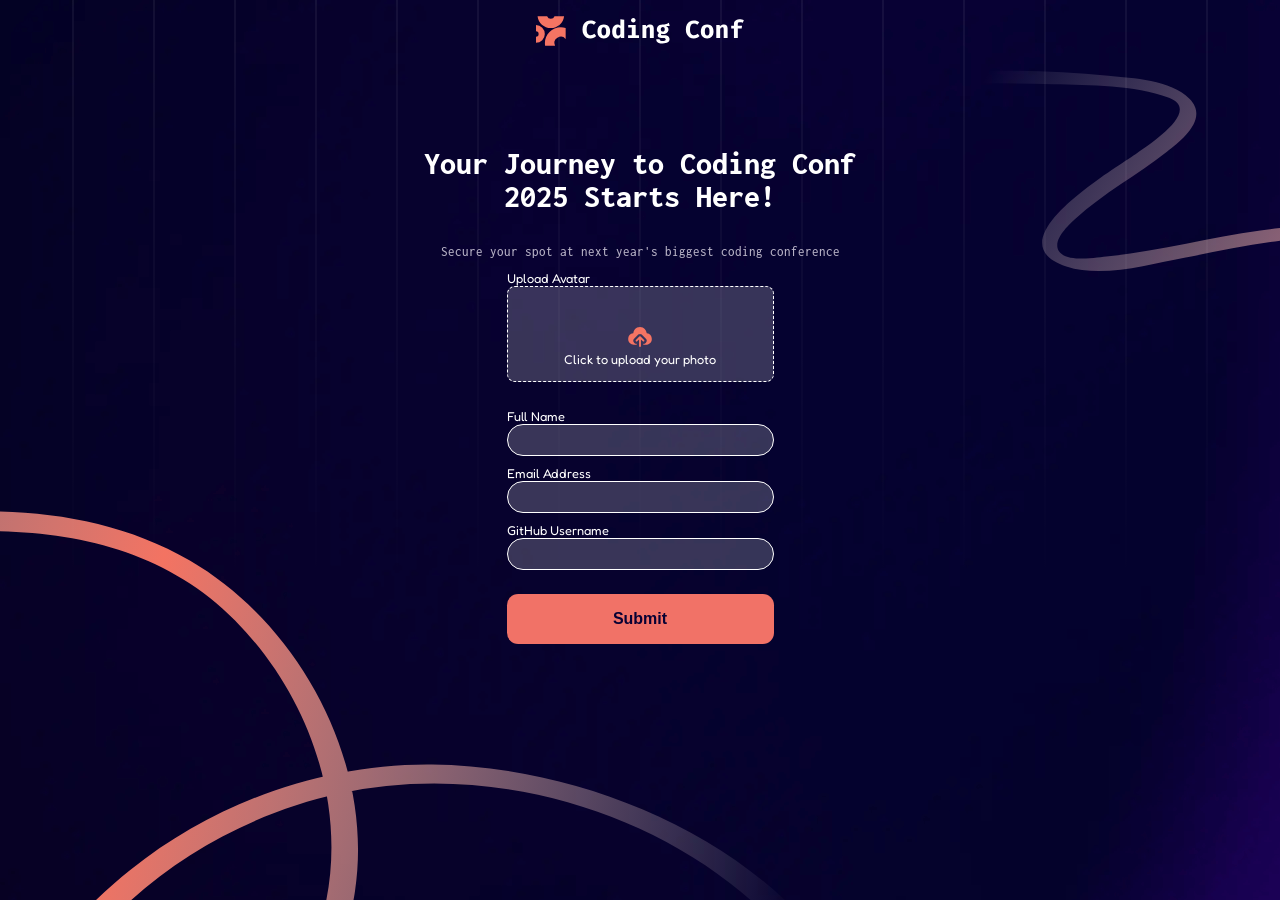
<file: HTML/index.html>
<!DOCTYPE html>
<html lang="en">
    <head>
        <meta charset="UTF-8">
        <meta name="viewport" content="width=device-width, initial-scale=1.0">
        <meta http-equiv="X-UA-Compatible" content="ie=edge">
        <link rel="preconnect" href="https://fonts.googleapis.com">
        <link rel="preconnect" href="https://fonts.gstatic.com" crossorigin>
        <link href="https://fonts.googleapis.com/css2?family=Fredoka:wght@300..700&family=Inconsolata:wght@200..900&family=Permanent+Marker&family=Red+Hat+Display:ital,wght@0,300..900;1,300..900&display=swap" rel="stylesheet">
        <script src="../js/validation.js" defer></script>
        <title>IA#2</title>
        <link rel="stylesheet" href="../css/style.css">
    </head>
    <body>
        <main>

            <div class="logo">
                <img src="../assets/images/logo-full.svg" alt="Coding Conf">
            </div>
            <div class="title">
                <h1>Your Journey to Coding Conf<br>2025 Starts Here!</h1>
            </div>
            <div class="subtitle">
                <h2>Secure your spot at next year's biggest coding conference</h2>
            </div>
            <div class="form-container">
                <form id="registration-form" action="ticket.html"> <!-- action sends the data to ticket page -->
                    <span>Upload Avatar</span> <br>
                    <label class="avatar-box">
                        <input class="avatar-input" type="file" id="avatar" name="avatar"
                        accept="image/png, image/jpeg">
                        <img src="../assets/images/icon-upload.svg" alt="">
                        <span>Click to upload your photo</span>
                    </label> <br>

                    <label for="full-name">Full Name</label> <br>
                    <input type="text" id="full-name" name="Full Name" required> <br>

                    <label for="email">Email Address</label>
                    <input type="text" id="email" name="Email" required> <br>

                    <label for="github-username">GitHub Username</label><br>
                    <input type="text" id="github-username" name="githubUsername"><br>

                    <input type="submit" value="Submit">
                </form>
            </div>
        </main>
    </body>
</html>
</file>
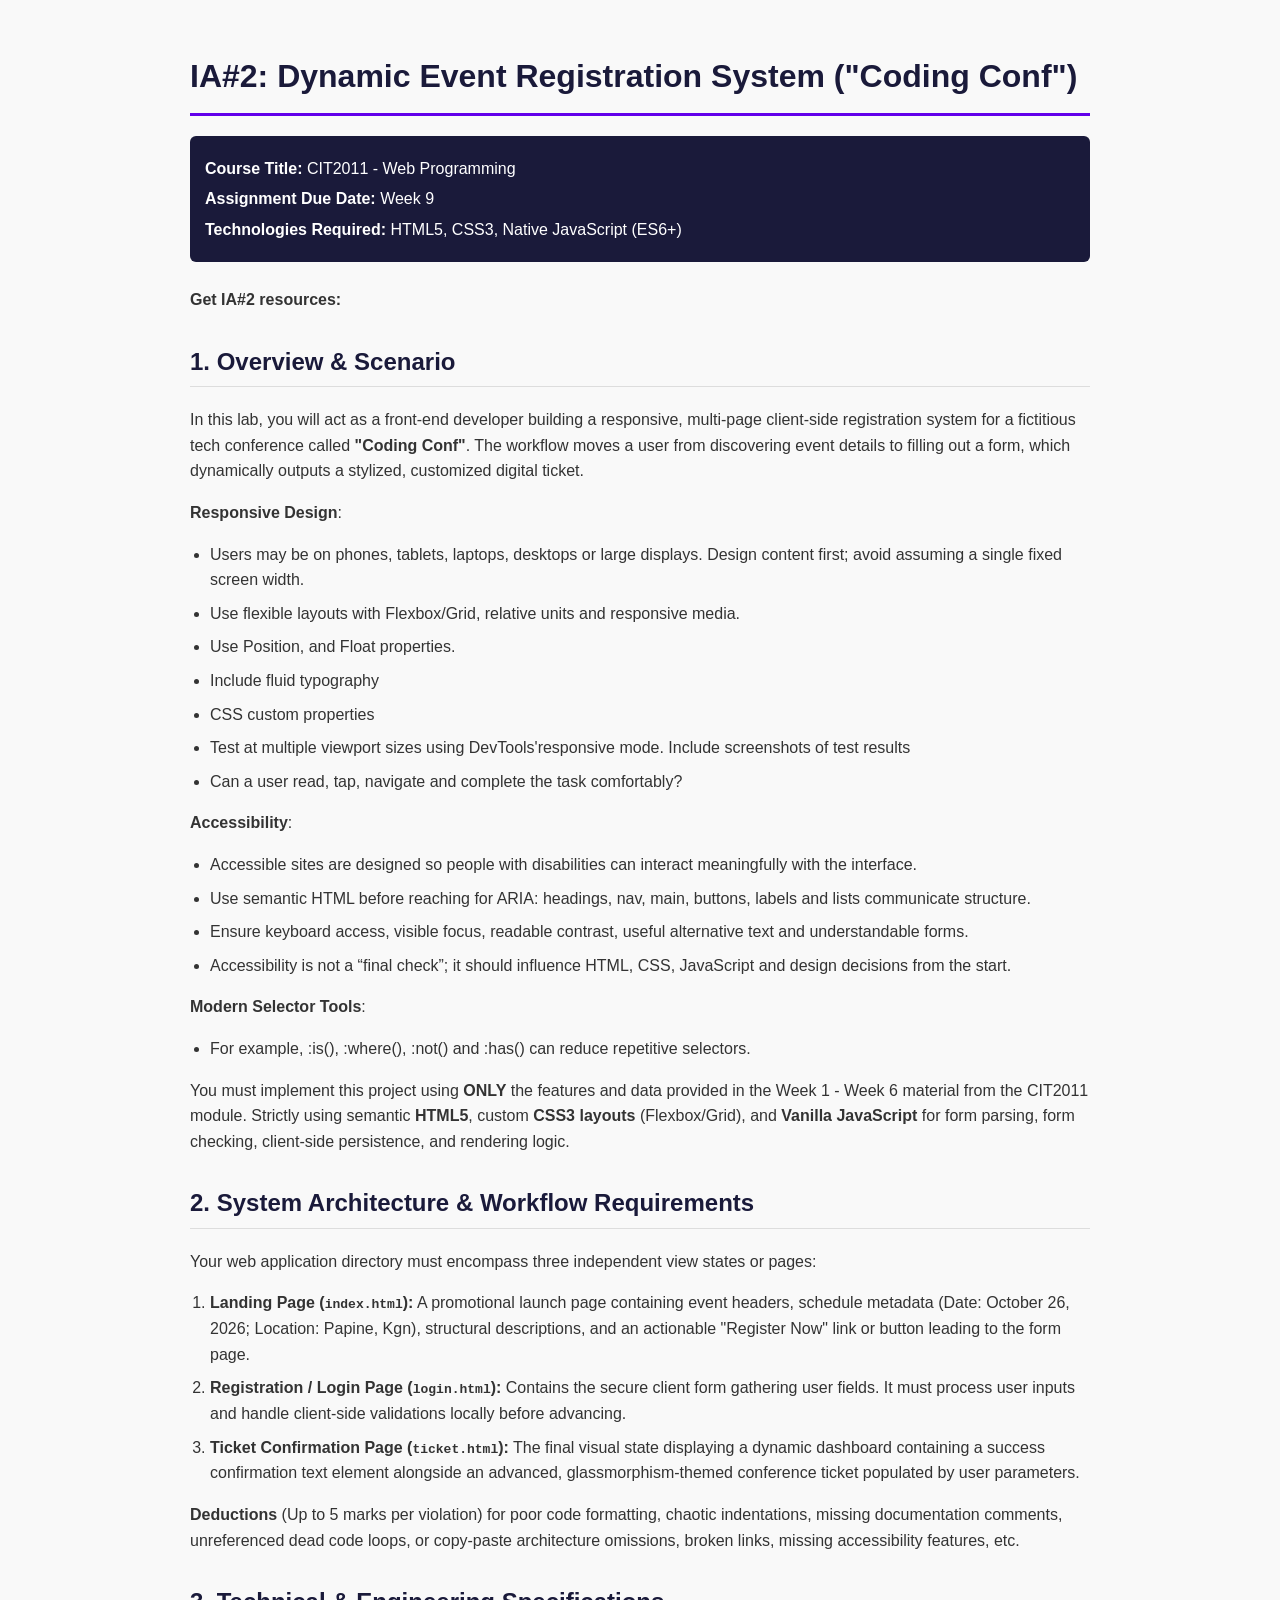
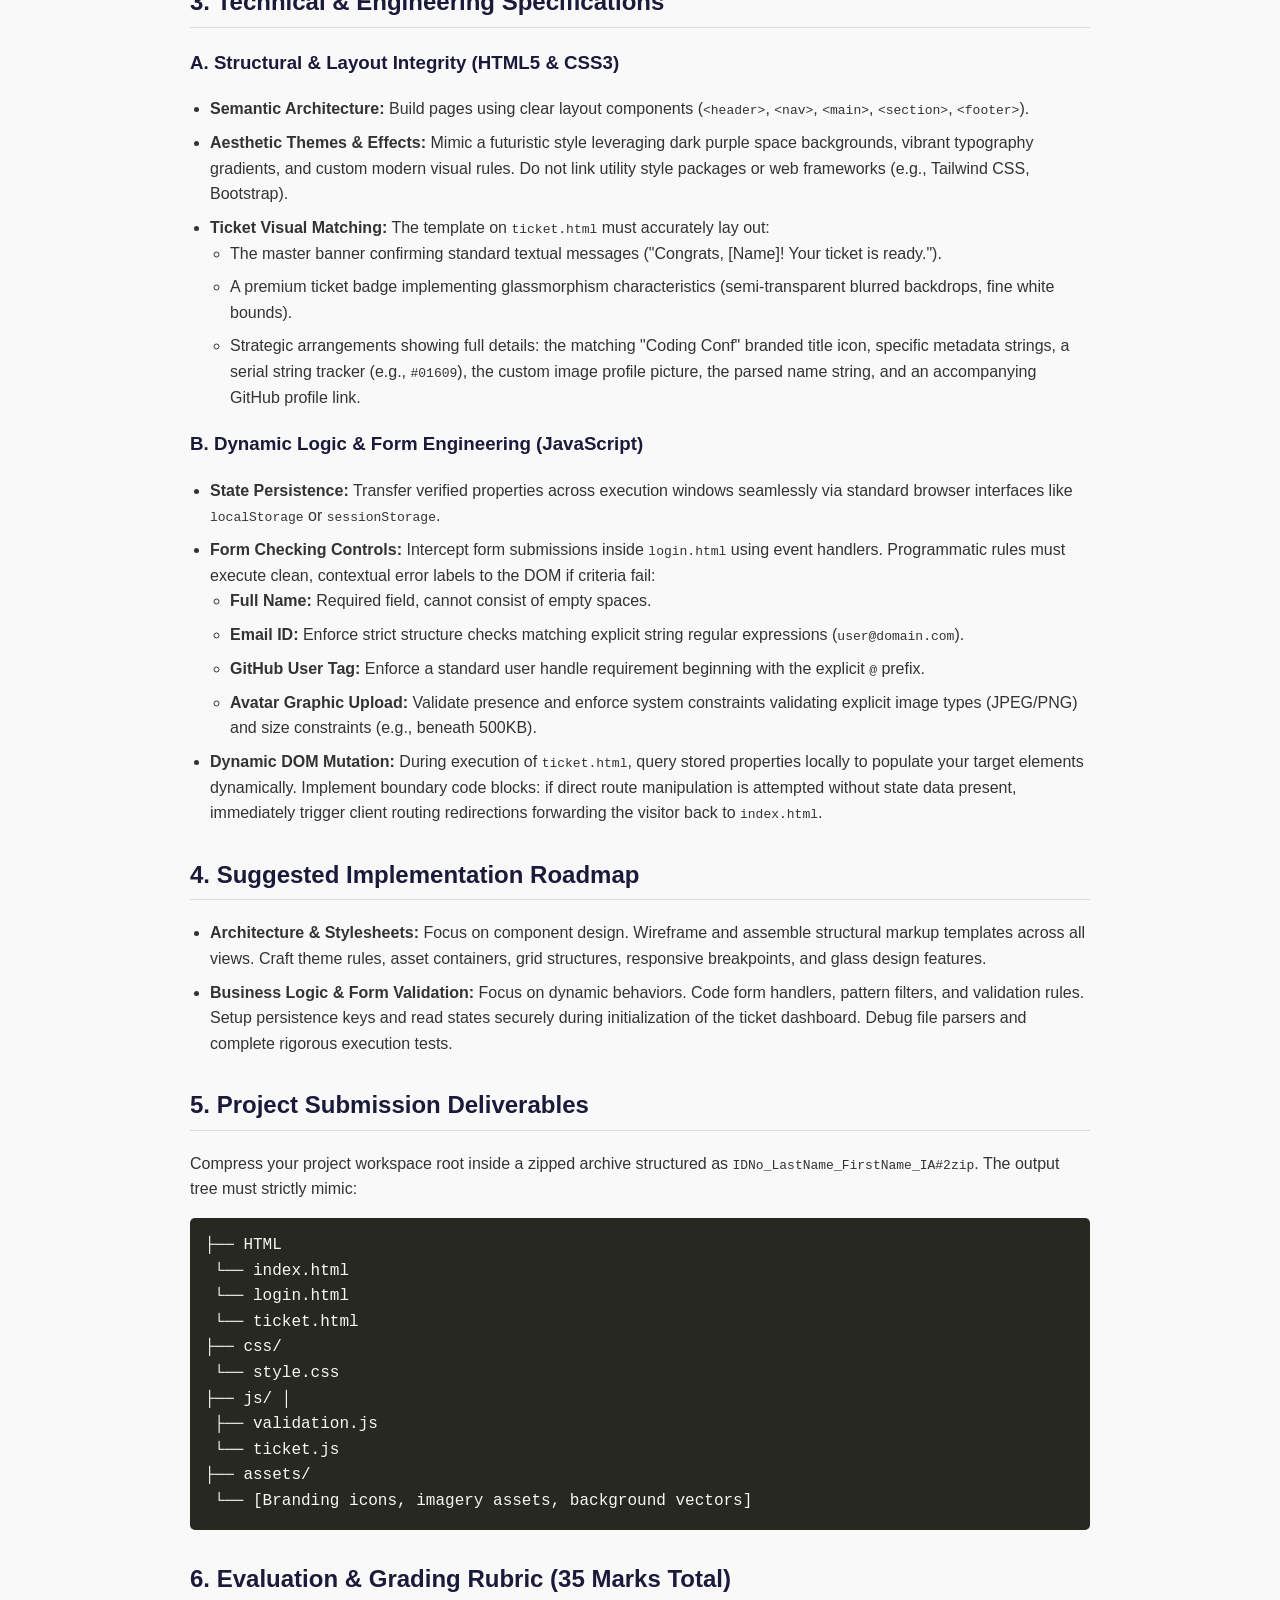
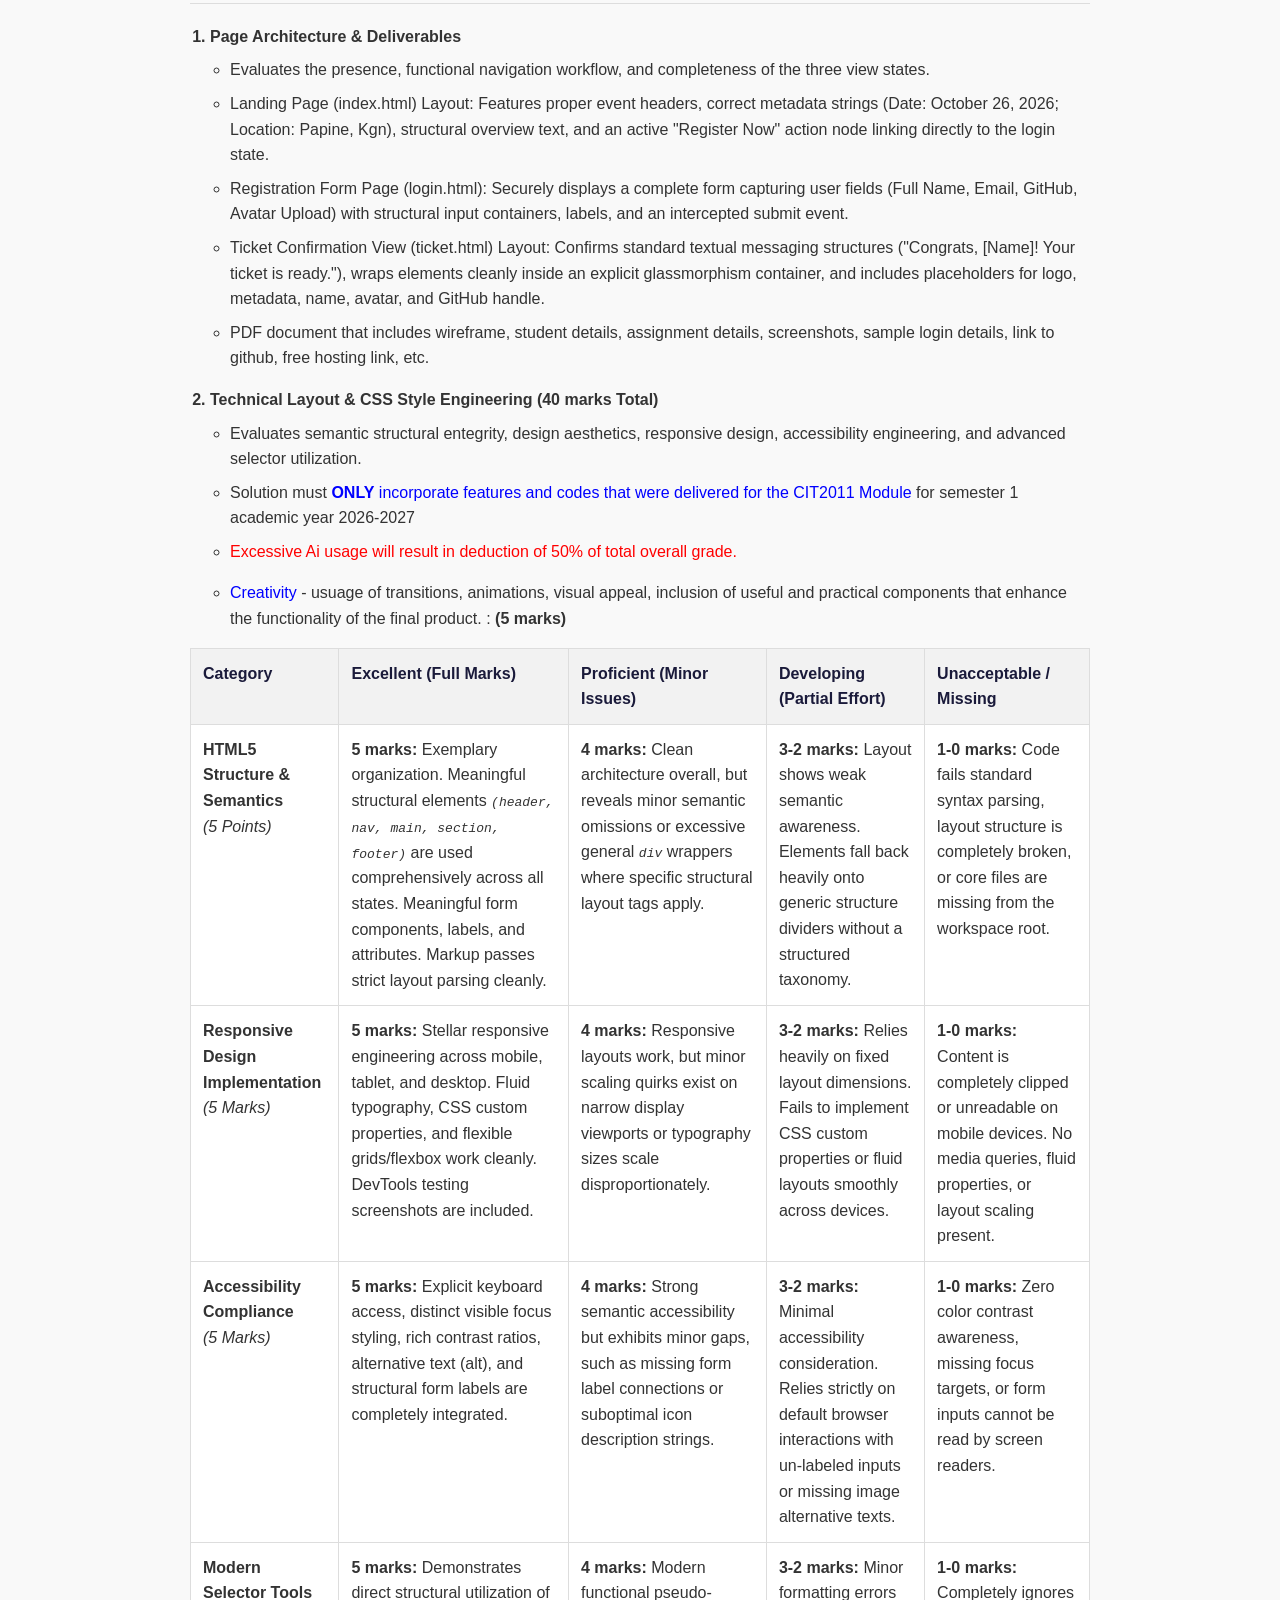
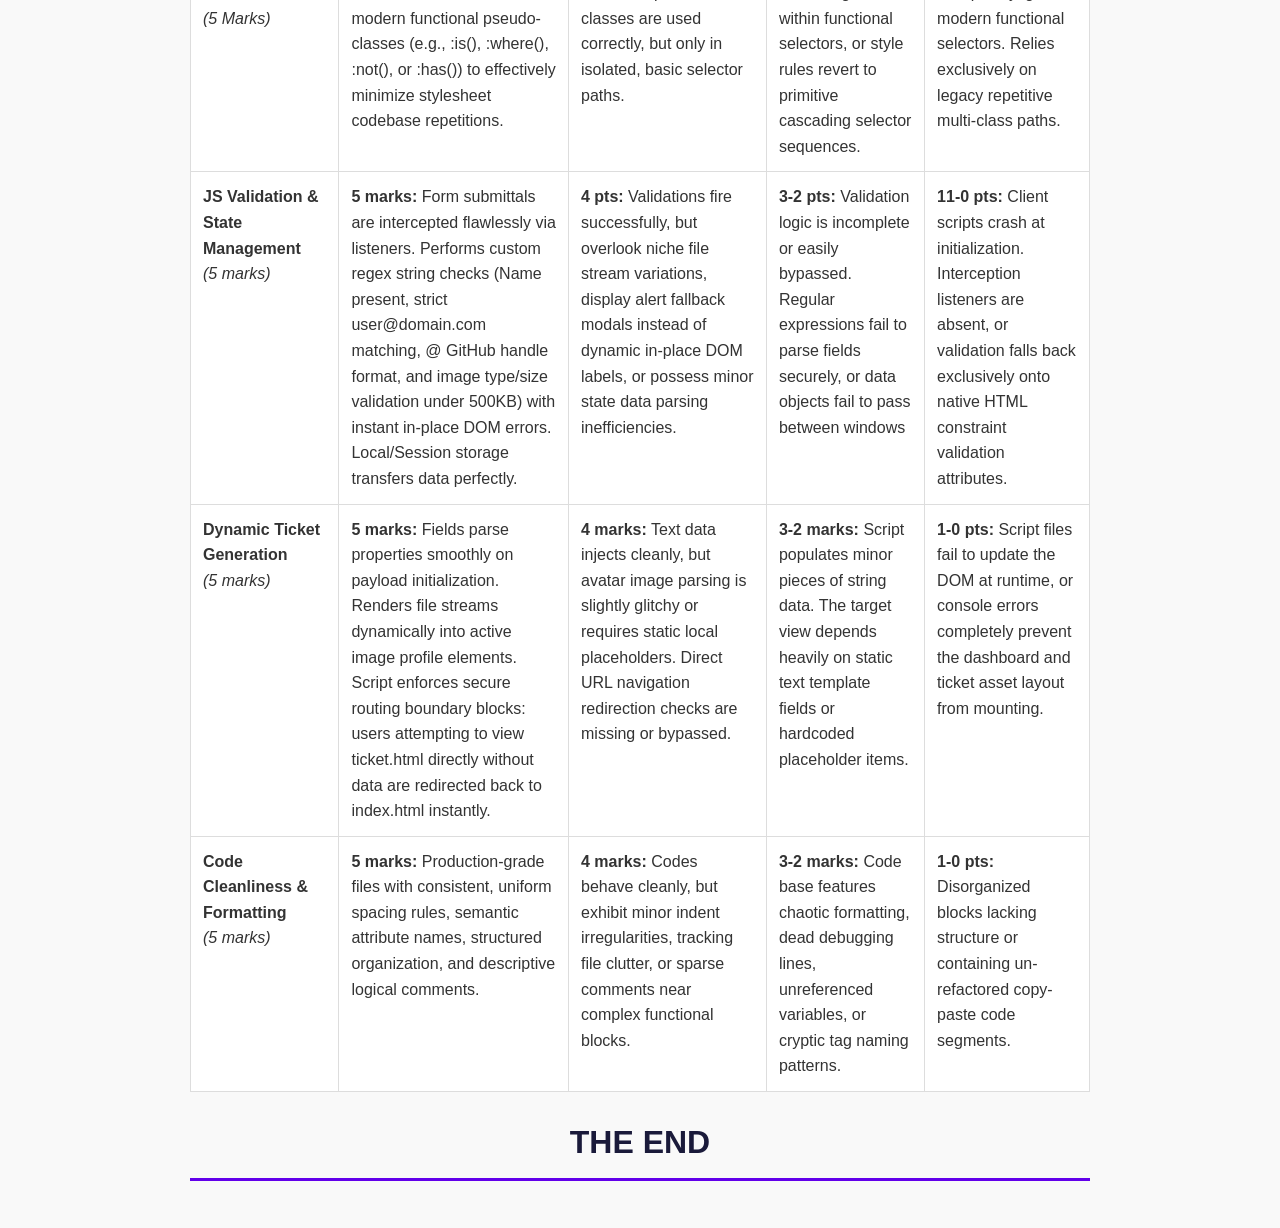
<file: CIT2011_IA.html>
<!doctype html>
<html lang="en">
  <head>
    <meta charset="UTF-8" />
    <title>CIT2011 - Web Programming IA#2 - Coding Conf</title>
    <style>
      body {
        font-family: "Segoe UI", Tahoma, Geneva, Verdana, sans-serif;
        line-height: 1.6;
        color: #333;
        max-width: 900px;
        margin: 0 auto;
        padding: 30px;
        background-color: #f9f9f9;
      }
      h1,
      h2,
      h3 {
        color: #1a1a3a;
      }
      h1 {
        border-bottom: 3px solid #6200ea;
        padding-bottom: 10px;
        margin-bottom: 20px;
      }
      h2 {
        border-bottom: 1px solid #ddd;
        padding-bottom: 5px;
        margin-top: 30px;
      }
      .meta-info {
        background-color: #1a1a3a;
        color: white;
        padding: 15px;
        border-radius: 6px;
        margin-bottom: 25px;
      }
      .meta-info p {
        margin: 5px 0;
      }
      table {
        width: 100%;
        border-collapse: collapse;
        margin-top: 15px;
        margin-bottom: 25px;
        background-color: white;
      }
      th,
      td {
        border: 1px solid #ddd;
        padding: 12px;
        text-align: left;
        vertical-align: top;
      }
      th {
        background-color: #f2f2f2;
        color: #1a1a3a;
      }
      ul,
      ol {
        padding-left: 20px;
      }
      li {
        margin-bottom: 8px;
      }
      .code-block {
        background-color: #272822;
        color: #f8f8f2;
        padding: 15px;
        border-radius: 5px;
        font-family: "Courier New", Courier, monospace;
        overflow-x: auto;
        margin: 15px 0;
      }
    </style>
  </head>
  <body>
    <h1>IA#2: Dynamic Event Registration System ("Coding Conf")</h1>

    <div class="meta-info">
      <p><strong>Course Title:</strong> CIT2011 - Web Programming</p>
      <p><strong>Assignment Due Date:</strong> Week 9</p>
      <p>
        <strong>Technologies Required:</strong> HTML5, CSS3, Native JavaScript
        (ES6+)
      </p>
    </div>
    <h4>Get IA#2 resources: <a href=""></a></h4>
    <h2>1. Overview &amp; Scenario</h2>
    <p>
      In this lab, you will act as a front-end developer building a responsive,
      multi-page client-side registration system for a fictitious tech
      conference called <strong>"Coding Conf"</strong>. The workflow moves a
      user from discovering event details to filling out a form, which
      dynamically outputs a stylized, customized digital ticket.
    </p>
    <p><strong>Responsive Design</strong>:
    <ul>
        <li>Users may be on phones, tablets, laptops, desktops or large displays. Design content first; avoid assuming a single fixed screen width.</li>
        <li>Use flexible layouts with Flexbox/Grid, relative units and responsive media.</li>
        <li>Use Position, and Float properties.</li>
        <li>Include fluid typography</li>
        <li>CSS custom properties</li>
        <li>Test at multiple viewport sizes using DevTools'responsive mode. Include screenshots of test results</li>
        <li>Can a user read, tap, navigate and complete the task comfortably?</li>
    </ul></p>
<p><strong>Accessibility</strong>:                      
    <ul>
        <li>Accessible sites are designed so people with disabilities can interact meaningfully with the interface.</li>
        <li>Use semantic HTML before reaching for ARIA: headings, nav, main, buttons, labels and lists communicate structure.</li>
        <li>Ensure keyboard access, visible focus, readable contrast, useful alternative text and understandable forms.</li>
        <li>Accessibility is not a “final check”; it should influence HTML, CSS, JavaScript and design decisions from the start.</li>
    </ul></p>
    <p><strong>Modern Selector Tools</strong>:
        <ul><li>For example, :is(), :where(), :not() and :has() can reduce repetitive selectors.
        </li> </ul>      
    </p>

    <p>
      You must implement this project using <strong>ONLY</strong> the features and data provided in the Week 1 - Week 6 material from the CIT2011 module.
    
      Strictly using semantic
      <strong>HTML5</strong>, custom
      <strong>CSS3 layouts</strong> (Flexbox/Grid), and
      <strong>Vanilla JavaScript</strong> for form parsing, form checking,
      client-side persistence, and rendering logic.
    </p>

    <h2>2. System Architecture &amp; Workflow Requirements</h2>
    <p>
      Your web application directory must encompass three independent view
      states or pages:
    </p>
    <ol>
      <li>
        <strong>Landing Page (<code>index.html</code>):</strong> A promotional
        launch page containing event headers, schedule metadata (Date: October
        26, 2026; Location: Papine, Kgn), structural descriptions, and an
        actionable "Register Now" link or button leading to the form page. 
      </li>
      <li>
        <strong>Registration / Login Page (<code>login.html</code>):</strong>
        Contains the secure client form gathering user fields. It must process
        user inputs and handle client-side validations locally before advancing. 
      </li>
      <li>
        <strong>Ticket Confirmation Page (<code>ticket.html</code>):</strong>
        The final visual state displaying a dynamic dashboard containing a
        success confirmation text element alongside an advanced,
        glassmorphism-themed conference ticket populated by user parameters. 
      </li>
    </ol>
    <p> <strong>Deductions</strong> (Up to 5 marks per violation) for poor code formatting, chaotic indentations, missing documentation comments, 
        unreferenced dead code loops, or copy-paste architecture omissions, broken links, missing accessibility features, etc.</p>

    <h2>3. Technical &amp; Engineering Specifications</h2>

    <h3>A. Structural &amp; Layout Integrity (HTML5 &amp; CSS3)</h3>
    <ul>
      <li>
        <strong>Semantic Architecture:</strong> Build pages using clear layout
        components (<code>&lt;header&gt;</code>, <code>&lt;nav&gt;</code>,
        <code>&lt;main&gt;</code>, <code>&lt;section&gt;</code>,
        <code>&lt;footer&gt;</code>).
      </li>
      <li>
        <strong>Aesthetic Themes &amp; Effects:</strong> Mimic a futuristic
        style leveraging dark purple space backgrounds, vibrant typography
        gradients, and custom modern visual rules. Do not link utility style
        packages or web frameworks (e.g., Tailwind CSS, Bootstrap).
      </li>
      <li>
        <strong>Ticket Visual Matching:</strong> The template on
        <code>ticket.html</code> must accurately lay out:
        <ul>
          <li>
            The master banner confirming standard textual messages ("Congrats,
            [Name]! Your ticket is ready.").
          </li>
          <li>
            A premium ticket badge implementing glassmorphism characteristics
            (semi-transparent blurred backdrops, fine white bounds).
          </li>
          <li>
            Strategic arrangements showing full details: the matching "Coding
            Conf" branded title icon, specific metadata strings, a serial string
            tracker (e.g., <code>#01609</code>), the custom image profile
            picture, the parsed name string, and an accompanying GitHub profile
            link.
          </li>
        </ul>
      </li>
    </ul>

    <h3>B. Dynamic Logic &amp; Form Engineering (JavaScript)</h3> 
    <ul>
      <li>
        <strong>State Persistence:</strong> Transfer verified properties across
        execution windows seamlessly via standard browser interfaces like
        <code>localStorage</code> or <code>sessionStorage</code>.
      </li>
      <li>
        <strong>Form Checking Controls:</strong> Intercept form submissions
        inside <code>login.html</code> using event handlers. Programmatic rules
        must execute clean, contextual error labels to the DOM if criteria fail:
        <ul>
          <li>
            <strong>Full Name:</strong> Required field, cannot consist of empty
            spaces.
          </li>
          <li>
            <strong>Email ID:</strong> Enforce strict structure checks matching
            explicit string regular expressions (<code>user@domain.com</code>).
          </li>
          <li>
            <strong>GitHub User Tag:</strong> Enforce a standard user handle
            requirement beginning with the explicit <code>@</code> prefix.
          </li>
          <li>
            <strong>Avatar Graphic Upload:</strong> Validate presence and
            enforce system constraints validating explicit image types
            (JPEG/PNG) and size constraints (e.g., beneath 500KB).
          </li>
        </ul>
      </li>
      <li>
        <strong>Dynamic DOM Mutation:</strong> During execution of
        <code>ticket.html</code>, query stored properties locally to populate
        your target elements dynamically. Implement boundary code blocks: if
        direct route manipulation is attempted without state data present,
        immediately trigger client routing redirections forwarding the visitor
        back to <code>index.html</code>.
      </li>
    </ul>

    <h2>4. Suggested Implementation Roadmap</h2>
    <ul>
      <li>
        <strong>Architecture &amp; Stylesheets:</strong> Focus on
        component design. Wireframe and assemble structural markup templates
        across all views. Craft theme rules, asset containers, grid structures,
        responsive breakpoints, and glass design features.
      </li> 
      <li>
        <strong>Business Logic &amp; Form Validation:</strong> Focus on
        dynamic behaviors. Code form handlers, pattern filters, and validation
        rules. Setup persistence keys and read states securely during
        initialization of the ticket dashboard. Debug file parsers and complete
        rigorous execution tests. 
      </li>
    </ul>

    <h2>5. Project Submission Deliverables</h2>
    <p>
      Compress your project workspace root inside a zipped archive structured as
      <code>IDNo_LastName_FirstName_IA#2zip</code>. The output tree must strictly
      mimic:
    </p>
    <div class="code-block">
      ├── HTML <br>&nbsp;└── index.html <br>&nbsp;└──  login.html <br>&nbsp;└──  ticket.html <br>├── css/ <br>&nbsp;└── style.css <br>├──
      js/ │ <br>&nbsp;├── validation.js <br>&nbsp;└── ticket.js <br>├── assets/ <br>&nbsp;└── [Branding icons,
      imagery assets, background vectors]
    </div>

    <h2>6. Evaluation &amp; Grading Rubric (35 Marks Total)</h2>
    <ol>
        <strong><li> Page Architecture & Deliverables</li></strong>
        <ul>
            <li>Evaluates the presence, functional navigation workflow, and completeness of the three view states.</li>
            <li>Landing Page (index.html) Layout: Features proper event headers, correct metadata strings (Date: October 26, 2026; Location: Papine, Kgn), structural overview text, and an active "Register Now" action node linking directly to the login state.
            </li>
            <li>Registration Form Page (login.html): Securely displays a complete form capturing user fields (Full Name, Email, GitHub, Avatar Upload) with structural input containers, labels, and an intercepted submit event.
            </li>
            <li>Ticket Confirmation View (ticket.html) Layout: Confirms standard textual messaging structures ("Congrats, [Name]! Your ticket is ready."), wraps elements cleanly inside an explicit glassmorphism container, and includes placeholders for logo, metadata, name, avatar, and GitHub handle.
            </li>
            <li>PDF document that includes wireframe, student details, assignment details, screenshots, sample login details, link to github, 
                free hosting link, etc. </li>
        </ul>	
    </ol>
    <table>
        <ol start="2">
        
        <strong><li>Technical Layout & CSS Style Engineering (40 marks Total)</li></strong>
        <ul>
            <li>Evaluates semantic structural entegrity, design aesthetics, responsive design, accessibility engineering, and advanced selector utilization.
            <li>Solution must <font color = "blue"> <strong>ONLY</strong> incorporate features and codes that were delivered for the CIT2011 Module</font>  for semester 1 academic year 2026-2027</li>
            <li><font color="red">Excessive Ai usage will result in deduction of 50% of total overall grade.</font> </li>
            <li><p> <font color="blue">Creativity </font> - usuage of transitions, animations, visual appeal, inclusion of useful and practical 
                components that enhance the functionality of the final product. : <strong>(5 marks)</strong></p></li> 
        </li>
        </ul>
    </ol><thead>
        <tr>
          <th>Category</th>
          <th>Excellent (Full Marks)</th>
          <th>Proficient (Minor Issues)</th>
          <th>Developing (Partial Effort)</th>
          <th>Unacceptable / Missing</th>
        </tr>
      </thead>
      <tbody>
        <tr>
          <td>
            <strong>HTML5 Structure &amp; Semantics</strong><br /><em
              >(5 Points)</em
            >
          </td>
          <td>
            <strong>5 marks:</strong> Exemplary organization. Meaningful structural elements 
            <code><i>(header, nav, main, section, footer)</i></code> are used comprehensively across all states. 
            Meaningful form components, labels, and attributes.
            Markup passes strict layout parsing cleanly.
          </td>
          <td>
            <strong>4 marks:</strong> Clean architecture overall, but reveals minor 
            semantic omissions or excessive general <code><i>div</i></code> wrappers where specific structural layout tags apply.
          </td>
          <td>
            <strong>3-2 marks:</strong> Layout shows weak semantic awareness. 
            Elements fall back heavily onto generic structure dividers without a structured taxonomy.
          </td>
          <td>
            <strong>1-0 marks:</strong> Code fails standard syntax parsing, layout structure is completely broken, 
            or core files are missing from the workspace root.
          </td>
        </tr>
        <tr>
          <td>
            <strong>Responsive Design Implementation</strong><br/><em>(5 Marks)</em
            >
          </td>
          <td>
            <strong>5 marks:</strong> Stellar responsive engineering across mobile, tablet, and desktop. Fluid typography, 
            CSS custom properties, and flexible grids/flexbox work cleanly. DevTools testing screenshots are included.
          </td>
          <td>
            <strong>4 marks:</strong> Responsive layouts work, but minor scaling quirks exist on narrow display viewports or 
            typography sizes scale disproportionately.
          </td>
          <td>
            <strong>3-2 marks:</strong> Relies heavily on fixed layout dimensions. Fails to implement CSS custom properties or 
            fluid layouts smoothly across devices.
          </td>
          <td>
            <strong>1-0 marks:</strong> Content is completely clipped or unreadable on mobile devices. No media queries, fluid properties, 
            or layout scaling present.
          </td>
        </tr>
         <tr>
          <td>
            <strong>Accessibility Compliance</strong><br/><em>(5 Marks)</em
            >
          </td>
          <td>
            <strong>5 marks:</strong> Explicit keyboard access, distinct visible focus styling, rich contrast ratios, alternative text (alt), 
            and structural form labels are completely integrated.
          </td>
          <td>
            <strong>4 marks:</strong> Strong semantic accessibility but exhibits minor gaps, such as missing form label 
            connections or suboptimal icon description strings.
          </td>
          <td>
            <strong>3-2 marks:</strong> Minimal accessibility consideration. Relies strictly on default browser interactions 
            with un-labeled inputs or missing image alternative texts.
          </td>
          <td>
            <strong>1-0 marks:</strong> Zero color contrast awareness, missing focus targets, or form inputs cannot be read by screen readers.
          </td>
        </tr>
        <tr>
            </tr>
         <tr>
          <td>
            <strong>Modern Selector Tools</strong><br/><em>(5 Marks)</em
            >
          </td>
          <td>
            <strong>5 marks:</strong> Demonstrates direct structural utilization of modern functional pseudo-classes (e.g., :is(), :where(), :not(), or :has()) 
            to effectively minimize stylesheet codebase repetitions.
          </td>
          <td>
            <strong>4 marks:</strong> Modern functional pseudo-classes are used correctly, but only in isolated, basic selector paths.
          </td>
          <td>
            <strong>3-2 marks:</strong> Minor formatting errors within functional selectors, or style rules revert to primitive cascading selector sequences.
          </td>
          <td>
            <strong>1-0 marks:</strong> Completely ignores modern functional selectors. Relies exclusively on legacy repetitive multi-class paths.
          </td>
        </tr>
        <tr>
          <td>
            <strong>JS Validation &amp; State Management</strong><br /><em
              >(5 marks)</em
            >
          </td>
          <td>
            <strong>5 marks:</strong> Form submittals are intercepted flawlessly via listeners. 
            Performs custom regex string checks (Name present, strict user@domain.com matching, 
            @ GitHub handle format, and image type/size validation under 500KB) with instant in-place DOM errors. 
            Local/Session storage transfers data perfectly.
          </td>
          <td>
            <strong>4 pts:</strong> Validations fire successfully, but overlook niche file stream variations, 
            display alert fallback modals instead of dynamic in-place DOM labels, or possess minor state data parsing inefficiencies.
          </td>
          <td>
            <strong>3-2 pts:</strong> Validation logic is incomplete or easily bypassed. 
            Regular expressions fail to parse fields securely, or data objects fail to pass between windows
          </td>
          <td>
            <strong>11-0 pts:</strong> Client scripts crash at initialization. Interception listeners are absent, or validation 
            falls back exclusively onto native HTML constraint validation attributes.
          </td>
        </tr>
        <tr>
          <td>
            <strong>Dynamic Ticket Generation</strong><br /><em>(5 marks)</em>
          </td>
          <td>
            <strong>5 marks:</strong> Fields parse properties smoothly on payload initialization. Renders file streams dynamically into 
            active image profile elements. Script enforces secure routing boundary blocks: users attempting to view ticket.html directly 
            without data are redirected back to index.html instantly.
          </td>
          <td>
            <strong>4 marks:</strong> Text data injects cleanly, but avatar image parsing is slightly glitchy or requires static local placeholders. 
            Direct URL navigation redirection checks are missing or bypassed.
          </td>
          <td>
            <strong>3-2 marks:</strong> Script populates minor pieces of string data. The target view depends heavily on static text template 
            fields or hardcoded placeholder items.
          </td>
          <td>
            <strong>1-0 pts:</strong> Script files fail to update the DOM at runtime, or console errors completely prevent the dashboard and ticket asset layout from mounting.
          </td>
        </tr>
        <tr>
          <td>
            <strong>Code Cleanliness &amp; Formatting</strong><br /><em
              >(5 marks)</em
            >
          </td>
          <td>
            <strong>5 marks:</strong> Production-grade files with consistent,
            uniform spacing rules, semantic attribute names, structured
            organization, and descriptive logical comments.
          </td>
          <td>
            <strong>4 marks:</strong> Codes behave cleanly, but exhibit minor
            indent irregularities, tracking file clutter, or sparse comments
            near complex functional blocks.
          </td>
          <td>
            <strong>3-2 marks:</strong> Code base features chaotic formatting,
            dead debugging lines, unreferenced variables, or cryptic tag naming
            patterns.
          </td>
          <td>
            <strong>1-0 pts:</strong> Disorganized blocks lacking structure or
            containing un-refactored copy-paste code segments.
          </td>
        </tr>
      </tbody>

    </table>

    <center><h1>THE END</h1> </center>
  </body>
</html>
</file>
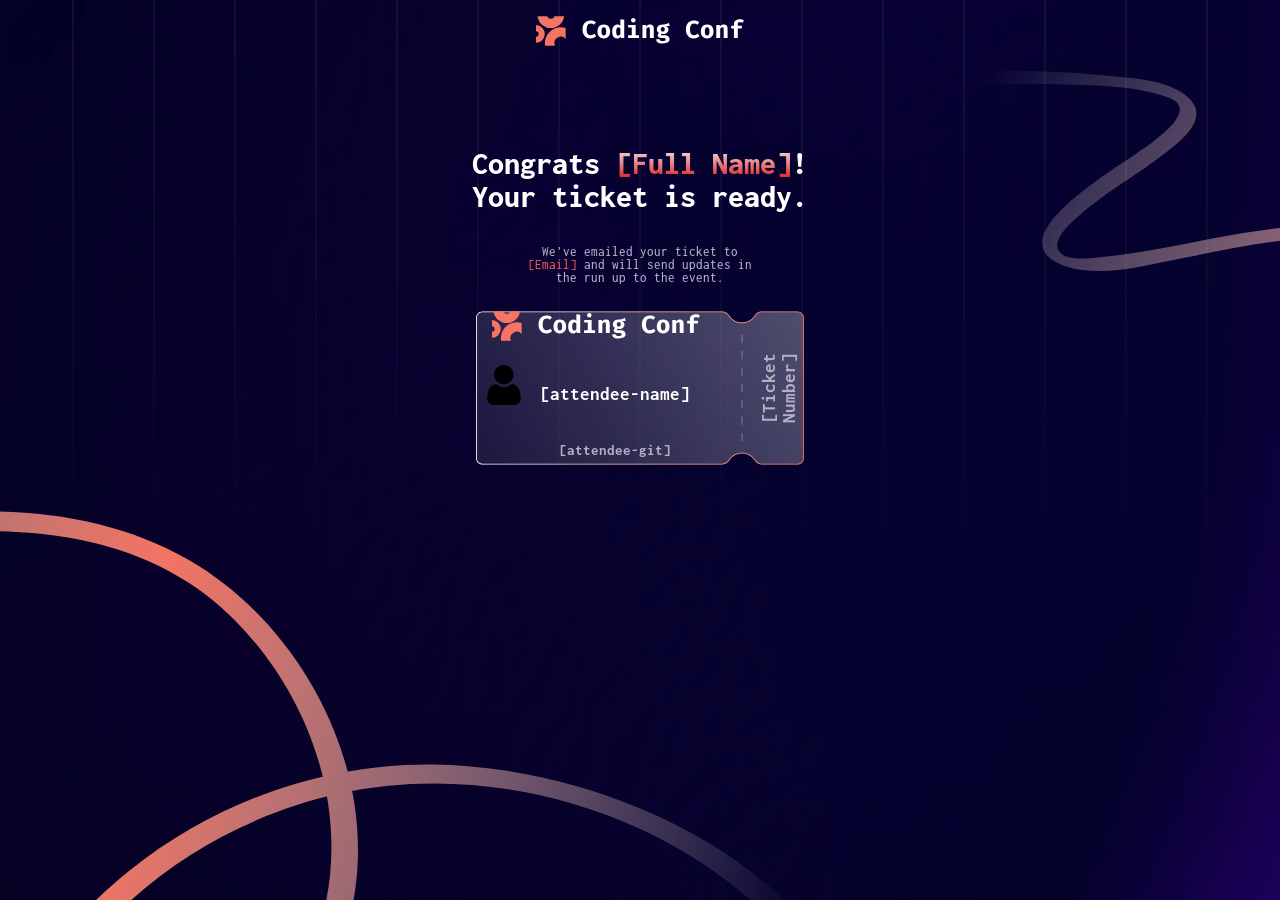
<file: HTML/ticket.html>
<!DOCTYPE html>
<html lang="en">
    <head>
        <meta charset="UTF-8">
        <meta name="viewport" content="width=device-width, initial-scale=1.0">
        <meta http-equiv="X-UA-Compatible" content="ie=edge">
        <link rel="preconnect" href="https://fonts.googleapis.com">
        <link rel="preconnect" href="https://fonts.gstatic.com" crossorigin>
        <link href="https://fonts.googleapis.com/css2?family=Fredoka:wght@300..700&family=Inconsolata:wght@200..900&family=Permanent+Marker&family=Red+Hat+Display:ital,wght@0,300..900;1,300..900&display=swap" rel="stylesheet">
        <script src="../js/ticket.js" defer></script>
        <title>IA#2</title>
        <link rel="stylesheet" href="../css/style.css">
    </head>
<body>
        <main>

            <div class="logo">
                <img src="../assets/images/logo-full.svg" alt="Coding Conf">
            </div>
            <div class="title">
                <h1>Congrats <span id="fullName" class="Name"> [Full Name]</span>!<br>Your ticket is ready.</h1>
            </div>
            <div class="subtitle2">
                <h2>We've emailed your ticket to<br><span id="email">[Email]</span> and will send updates in <br>
                the run up to the event.</h2>
            </div>
            <div class="ticket-container">
                <div class="ticket-info-container">
                    <img class="ticket-logo" src="../assets/images/logo-full.svg" alt="Coding Conf">
                    <div class="attendee-data">
                        <div class="avatar"><img id="avatar" src="../assets/images/user.png" alt="avatar"></div>
                        <div class="attendee-data2">
                            <div id="attendee-name" class="attendee-name"><h3>[attendee-name]</h3></div>
                            <div id="attendee-git" class="attendee-git">
                                <h3>[attendee-git]</h3>
                            </div>
                        </div>
                    </div>
                </div>
                
                <div class="ticket-number">
                    <h3 id="ticket-number">[Ticket Number]</h3>
                </div>
                
            </div>  
        </main>
    </body>
</html>
</file>
<file: css/style.css>
/* najaun francis
2304842
IA#2 */

/* incase I need to mess with font size */
html {
    font-size: 16px;
}
body {
    background-color: rgb(216, 216, 216);
    min-height: 100vh;
    min-width: 100vw;
}

/* background */
body {
    background-image:
        url(/assets/images/pattern-lines.svg),
        url(/assets/images/pattern-squiggly-line-top.svg),
        url("/assets/images/pattern-squiggly-line-bottom-desktop.svg"),
        url("/assets/images/background-desktop.png");
    background-repeat: 
        no-repeat, 
        no-repeat, 
        no-repeat, 
        no-repeat;
    background-position: 
        center top -11rem,
        top 4rem right,
        left  bottom, 
        center top;
    
}
@media (max-width:375px) {
    body {
        background-image:
            url(/assets/images/pattern-lines.svg),
            url(/assets/images/pattern-squiggly-line-top.svg),
            url("/assets/images/pattern-squiggly-line-bottom-mobile-tablet.svg"),
            url(/assets/images/background-mobile.png);
        background-repeat:
            no-repeat,
            no-repeat,
            no-repeat,
            no-repeat;
        background-position: 
            center top,
            top .8rem right,
            left bottom,
            center top;
        background-size:
            auto,
            18rem auto,
            18rem auto, 
            cover;
    }
}

body{
    padding: 0;
    margin: 0;
    display: flex;
    align-items: center;
    justify-content: flex-start;
    flex-direction: column;
    font-family: "Inconsolata", monospace;
    font-weight: 400;
    
}
main {
    display: flex;
    flex-direction: column;
    align-items: center;
    max-width: 90vw;
    margin: 0;
    text-align: center;
}

.logo {
    display: flex;
    margin-top: 1rem;
    margin-bottom: 5rem;
    align-items: center;
    justify-content: center;
}

/* form styling */
.form-container{
    text-align: left;
    max-width: 100%;
}

label {
    color: white;
    font-family: Fredoka;
    font-size: .8rem;
}
.form-container span {
    color: white;
    font-family: Fredoka;
    font-size: .8rem;
}

.avatar-box {
    box-sizing: border-box;
    min-height: 6rem;
    border: 1px dashed white;
    border-radius: .5rem;
    background-color: rgba(255, 255, 255, 0.20);
    margin-bottom: .5rem;
    display: flex;
    flex-direction: column;
    align-items: center;
    justify-content: center;
}
/* this hides the insert file thing */
.avatar-input {
    clip-path: inset(50%);
}

/*field styling*/
input[type="text"]{
    margin-bottom: .5rem;
    box-sizing: border-box;
    width:100%;
    min-height: 2rem;
    border: 1px solid white;
    border-radius: 1rem;
    background-color: rgba(255, 255, 255, .20);
    color: white;
}
/*Submit button styling*/
input[type="submit"] {
    display: block;
    width: 100%;
    margin-top: 1rem;
    padding: 1rem;
    border: none;
    border-radius: 0.7rem;
    background-color: #F17267;
    color: #080134;
    font-size: 1rem;
    font-weight: bold;
    cursor: pointer;
}
/* font stylings */
h1 {
    color: white;
    font-weight: 800;

}
h2 {
    color: #b5b0c4;
    font-size: .8rem;
    font-weight: 500;
}


/* STYLINGS FOR TICKET SCREEN */
.ticket-container {
    justify-content: center;
    display: flex;
    justify-content: space-between;
    position: relative;
    background-image: url("../assets/images/pattern-ticket.svg");
    background-repeat: no-repeat;
    background-size: 100% 100%;
    /* border: 2px solid red ; */
    width: 20.5rem;
    aspect-ratio: 15 / 7;
    max-width: 90vw;
    
}
.ticket-info-container {
    /* color: white; */
    /* border: 2px solid green; */
    display: flex;
    flex-direction: column;
}
.ticket-logo {
    /* border: 2px solid white; */
    padding:1rem;
}
.attendee-data {
    padding: .5rem;
    display: flex;
    margin-top: auto;
    /* border: 2px solid red; */
}
.attendee-name, .attendee-email, .attendee-git{
    color: white;
    /* border: 2px solid white; */
}
.avatar{
    /* border: 2px solid white; */
    overflow:hidden;
    border-radius: .5rem;
    height: 40px;
    width: 40px;
    padding-right: 1rem;
}
.avatar img {
    display: block;
    width: 100%;
    height: 100%;
    object-fit: cover;
}
.ticket-number {
    display: flex;
    align-items: center;
    /* border: 2px solid white; */
    width: 60px;
    text-align: center;
}
.ticket-number h3{
    margin: 0;
    transform: rotate(-90deg);
    color: #b5b0c4;
}
.attendee-git{
    font-size: .8rem;
    color: #b5b0c4;
    padding-top: .3rem;
}
.attendee-git img {
    size: 20px;
}
#fullName {
    background: -webkit-linear-gradient(#eee, #e01717);
    -webkit-background-clip: text;
    -webkit-text-fill-color: transparent;
}
#email {
    color: rgb(230, 91, 91);
}
</file>
